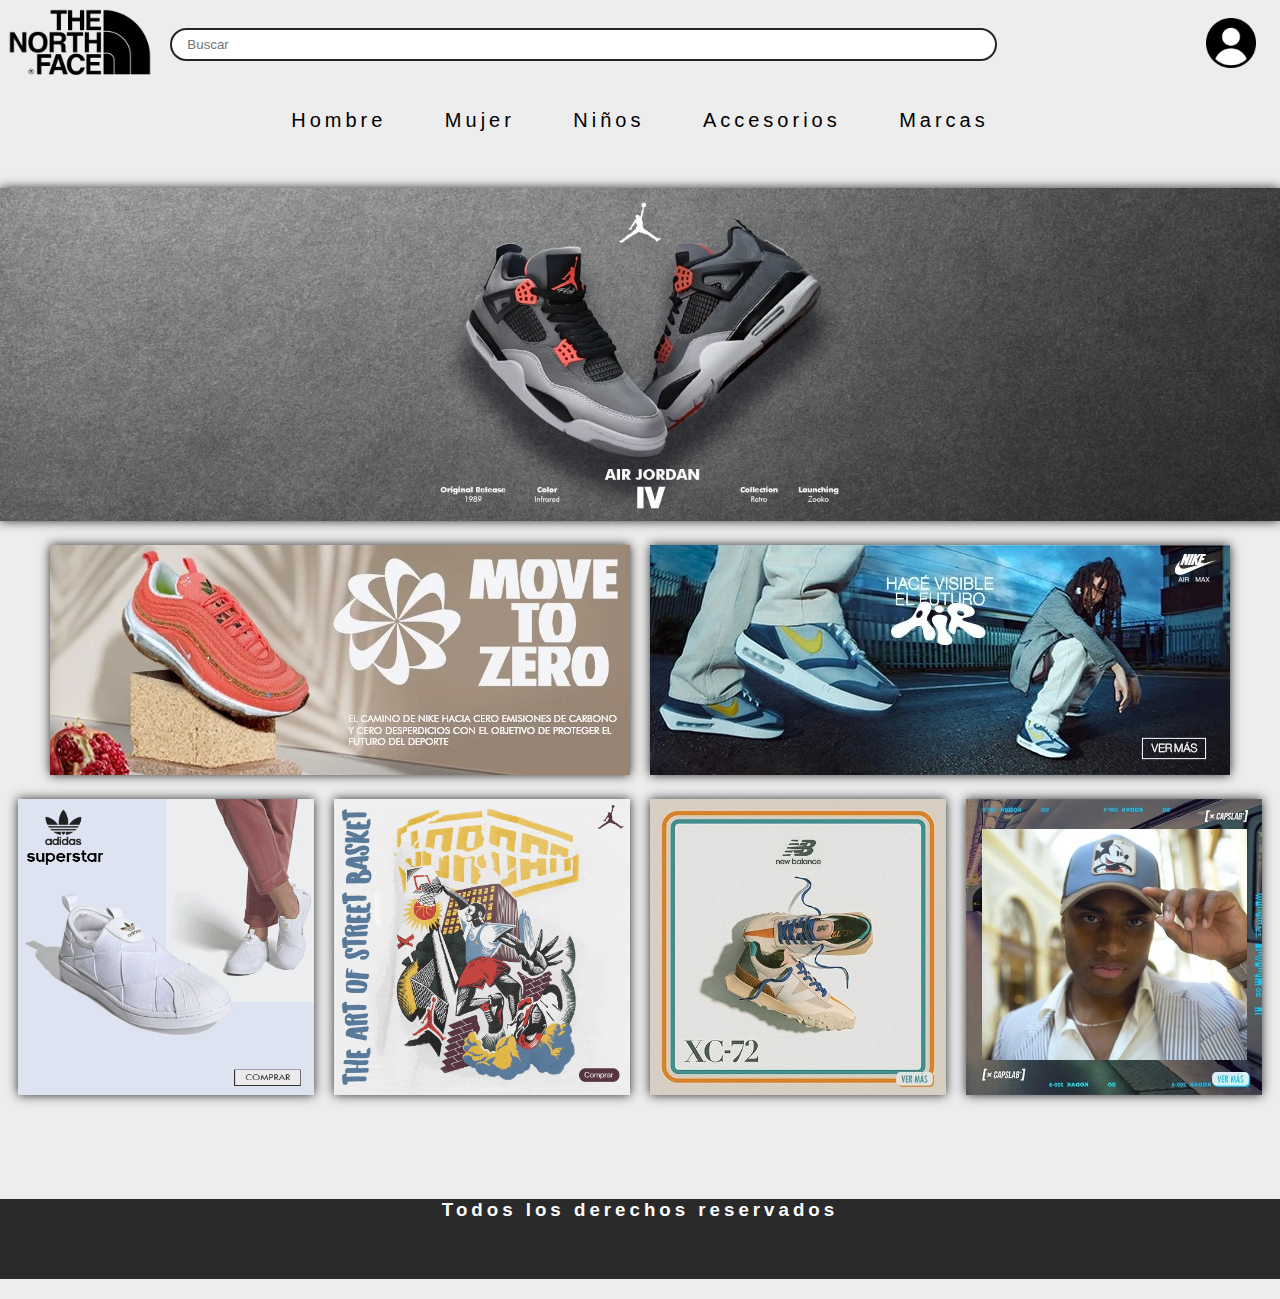
<file: index.html>
<!DOCTYPE html>
<html lang="en">
<head>
    <meta charset="UTF-8">
    <meta http-equiv="X-UA-Compatible" content="IE=edge">
    <meta name="viewport" content="width=device-width, initial-scale=1.0">
    <link rel="stylesheet" href="css/styles.css">
    <title>Principal</title>
</head>
<body>
            <header> 
                    <div class="logo">
                        <a href="index.html">
                            <img src="img/Logo-North-Face.png" alt="Logo">
                        </a>
                    </div>
                    <div class="barraBusqueda">
                            <input class="buscar" type="text" placeholder="Buscar">
                    </div> 
                    <div class="sesion">
                        <a href="img/iniciarSesion.html">
                            <img src="img/Usuario.png" alt="logo inicar sesion">
                        </a>
                    </div>
                </div>    
            </header>
    <div  class="contenedor"> 
        
        
            <div class="menu">
                 <nav class="apartados">
                    <ul>
                        <li>
                            <a href="page/hombre.html">Hombre</a>
                         </li> 
                        <li>
                            <a href="page/mujer.html">Mujer</a>
                        </li>
                        <li>
                             <a href="page/ninos.html">Niños</a>
                        </li>
                        <li>
                            <a href="page/accesorios.html">Accesorios</a>
                        </li>
                               
                        <li>
                            <a href="page/marcas.html">Marcas</a>
                        </li>
                    </ul>
                </nav>
            </div>
            
                <div class="imgTop">
                    <img src="img/banner-1920x500.jpg" alt="">
                </div>
           
                <div class="imagen1">
                    <a href="" >
                        <img  src="img/nike.jpg" alt="">
                    </a>
                </div>
                <div class="imagen2">
                    <a href="">
                        <img src="img/nikeair.jpg" alt="">
                    </a>
                </div>
                
                <div class="imagen3">
                    <a href="">
                        <img src="img/superstar.jpg" alt="">
                    </a>
                </div>
                <div class="imagen4">
                    <a href="">
                        <img src="img/ezgifcom-gif-maker.jpg" alt="">
                    </a>
                </div>
                <div class="imagen5">
                    <a href="">
                        <img src="img/zapatosNB.jpg" alt="">
                    </a>
                </div>
                <div class="imagen6">
                    <a href="">
                        <img src="img/gorro.jpg" alt="">
                    </a>
                </div>
            <footer>
                <div>
                    <h3>
                    Todos los derechos reservados
                    </h3>
                </div>
            </footer>
    </div>

        
</body>
</html>
</file>
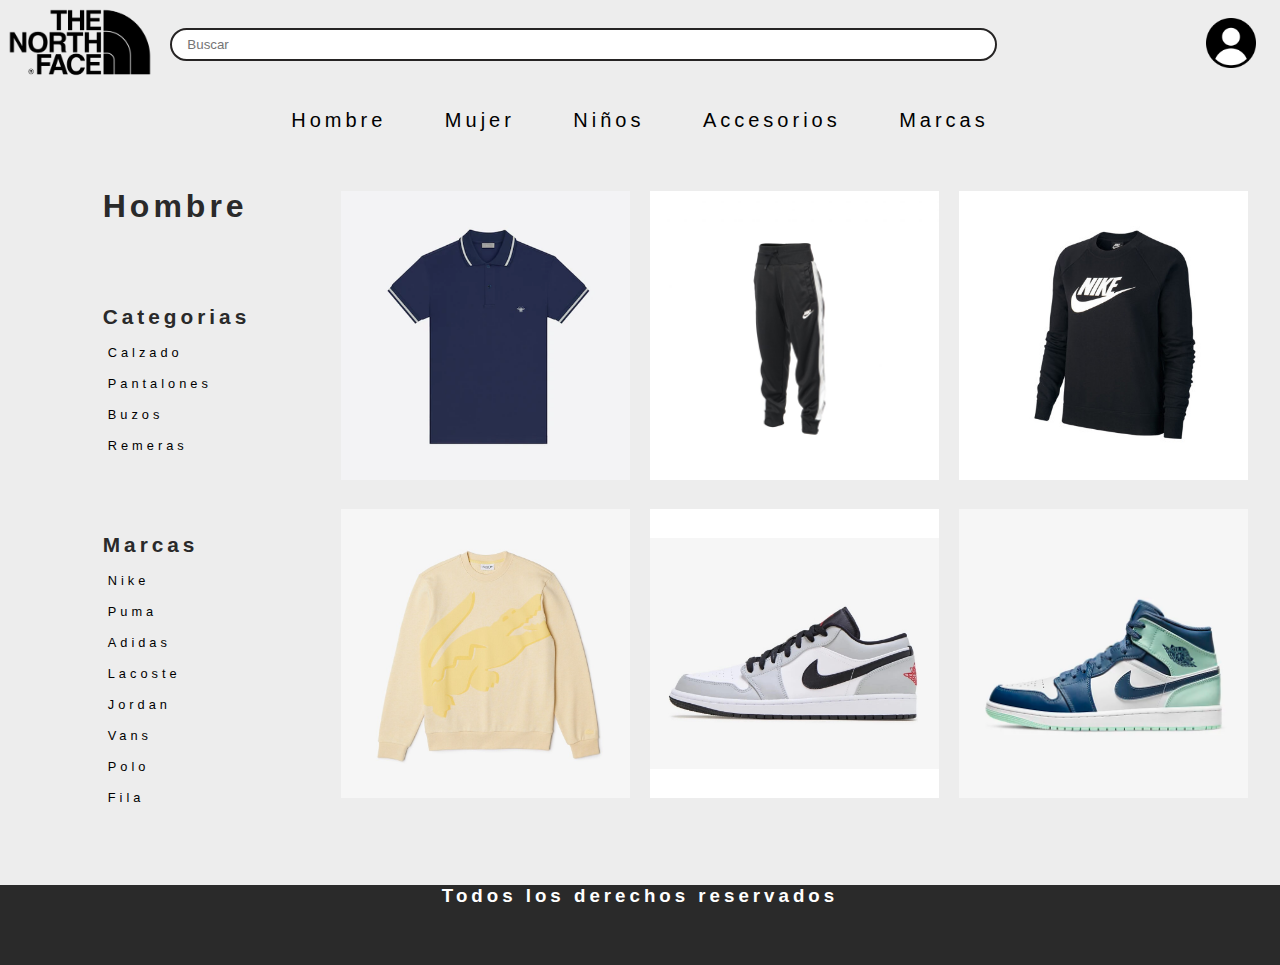
<file: page/hombre.html>
<!DOCTYPE html>
<html lang="en">
<head>
    <meta charset="UTF-8">
    <meta http-equiv="X-UA-Compatible" content="IE=edge">
    <meta name="viewport" content="width=device-width, initial-scale=1.0">
    <link rel="stylesheet" href="../css/styles.css">
    <title>Hombre</title>
</head>
<body>
    <header> 
        <div class="menu"></div>
            <div class="logo">
                <a href="../index.html">
                            <img src="../img/Logo-North-Face.png" alt="Logo">
                </a>
            </div>
            <div class="barraBusqueda">
                    <input class="buscar" type="text" placeholder="Buscar">
            </div> 
                <div class="sesion">
                    <a href="iniciarSesion.html">
                        <img src="../img/Usuario.png" alt="logo inicar sesion">
                    </a>
                </div>
        </div>    
    </header>
    <main class="contenedorPag">
        <div class="menu">
            <nav class="apartados">
                <ul>
                    <li>
                        <a href="hombre.html">Hombre</a>
                    </li> 
                    <li>
                        <a href="mujer.html">Mujer</a>
                    </li>
                    <li>
                        <a href="ninos.html">Niños</a>
                     </li>
                    <li>
                        <a href="accesorios.html">Accesorios</a>
                    </li>    
                    <li>
                        <a href="marcas.html">Marcas</a>
                    </li>
                 </ul>
            </nav>
        </div>
                    
        <section class="sidebar">
            <h2>Hombre</h2>
            <div class="categoria">
                <h3>Categorias</h3>
                <ul>
                    <li>
                         <a href="">Calzado</a>
                    </li>
                    <li>
                        <a href="">Pantalones</a>
                    </li>
                    <li>
                        <a href="">Buzos</a>
                    </li>
                    <li>
                        <a href="">Remeras</a>
                    </li>
                </ul>
            </div>
                    
            <div class="marcas">
                <h3>Marcas</h3>
                <ul>
                    <li>
                        <a href="">Nike</a>
                    </li>
                    <li>
                        <a href="">Puma</a>
                    </li> 
                    <li>
                        <a href="">Adidas</a>
                    </li>
                    <li>
                        <a href="">Lacoste</a>
                    </li>
                    <li>
                        <a href="">Jordan</a>
                    </li>
                    <li>
                        <a href="">Vans</a>
                    </li>
                    <li>
                        <a href="">Polo</a>
                    </li>
                    <li>
                         <a href="">Fila</a>
                    </li>
                 </ul>
            </div>
        </section>    
            <div class="imgUno">
                <a href="">
                    <img src="../img/polo-con-bordado-de-abeja-de-dior-men-450-euros-1624544719.png" alt="">
                </a>
            </div>
            <div class="imgDos">
                <a href="">
                    <img src="../img/pantalon-nike-sportswear-heritage-is-CJ6944-010-1.png" alt="">
                </a>
            </div>
            <div class="imgTres">
                <a href="">
                    <img src="../img/buzo-nike-sportswear-essential-crew-fleece-black.jpg" alt="">
                </a>
            </div>
            <div class="imgCuatro">
                <a href="">
                    <img src="../img/SH2629_HBZ_24.jpg" alt="">
                </a>
            </div>
            <div class="imgCinco">
                <a href="">
                    <img src="../img/jordans2.jpg" alt="">
                </a>
            </div>
            <div class="imgSeis">
                <a href="">
                    <img src="../img/jordans.webp" alt="">
                </a>
            </div> 
        </main>
        <footer>
            <h3>Todos los derechos reservados</h3>
        </footer>
</body>
</html>
</file>
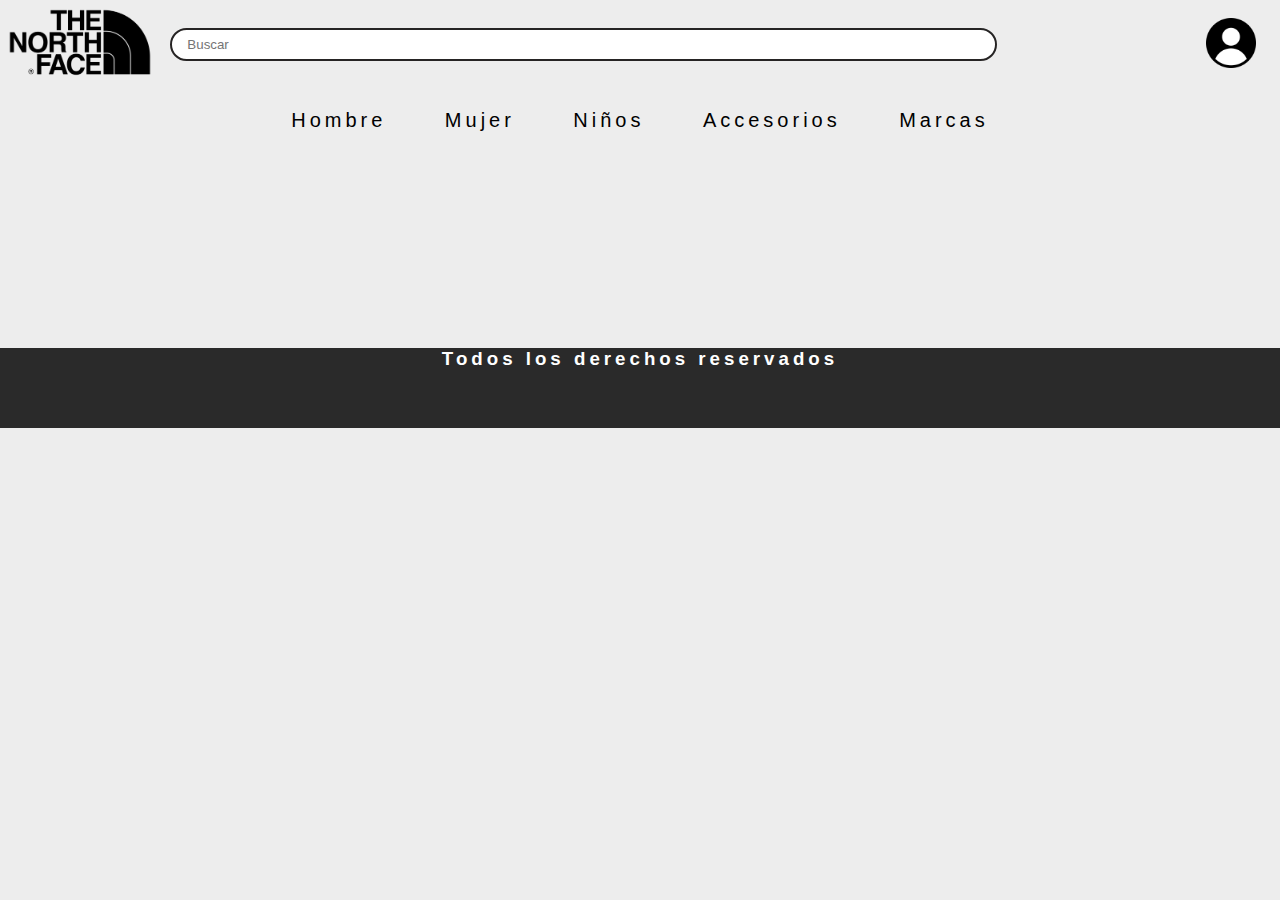
<file: page/iniciarSesion.html>
<!DOCTYPE html>
<html lang="en">
<head>
    <meta charset="UTF-8">
    <meta http-equiv="X-UA-Compatible" content="IE=edge">
    <meta name="viewport" content="width=device-width, initial-scale=1.0">
    <link rel="stylesheet" href="../css/styles.css">
    <title>Iniciar sesion</title>
</head>
<body>
    <header> 
        <div class="menu"></div>
            <div class="logo">
                <a href="../index.html">
                            <img src="../img/Logo-North-Face.png" alt="Logo">
                </a>
            </div>
            <div class="barraBusqueda">
                    <input class="buscar" type="text" placeholder="Buscar">
            </div> 
                <div class="sesion">
                    <a href="iniciarSesion.html">
                        <img src="../img/Usuario.png" alt="logo inicar sesion">
                    </a>
                </div>
        </div>    
    </header>
        <div  class="contenedor"> 
            <div class="menu">
                <nav class="apartados">
                    <ul>
                        <li>
                            <a href="hombre.html">Hombre</a>
                        </li> 
                        <li>
                            <a href="mujer.html">Mujer</a>
                        </li>
                        <li>
                            <a href="ninos.html">Niños</a>
                            </li>
                        <li>
                            <a href="accesorios.html">Accesorios</a>
                        </li>
                            
                        <li>
                                <a href="marcas.html">Marcas</a>
                    </ul>
                </nav>
            </div>
        </div>

        <footer>
            <div>
                <h3>
                Todos los derechos reservados
                </h3>
            </div>
        
        </footer>
    
</body>
</html>
</file>
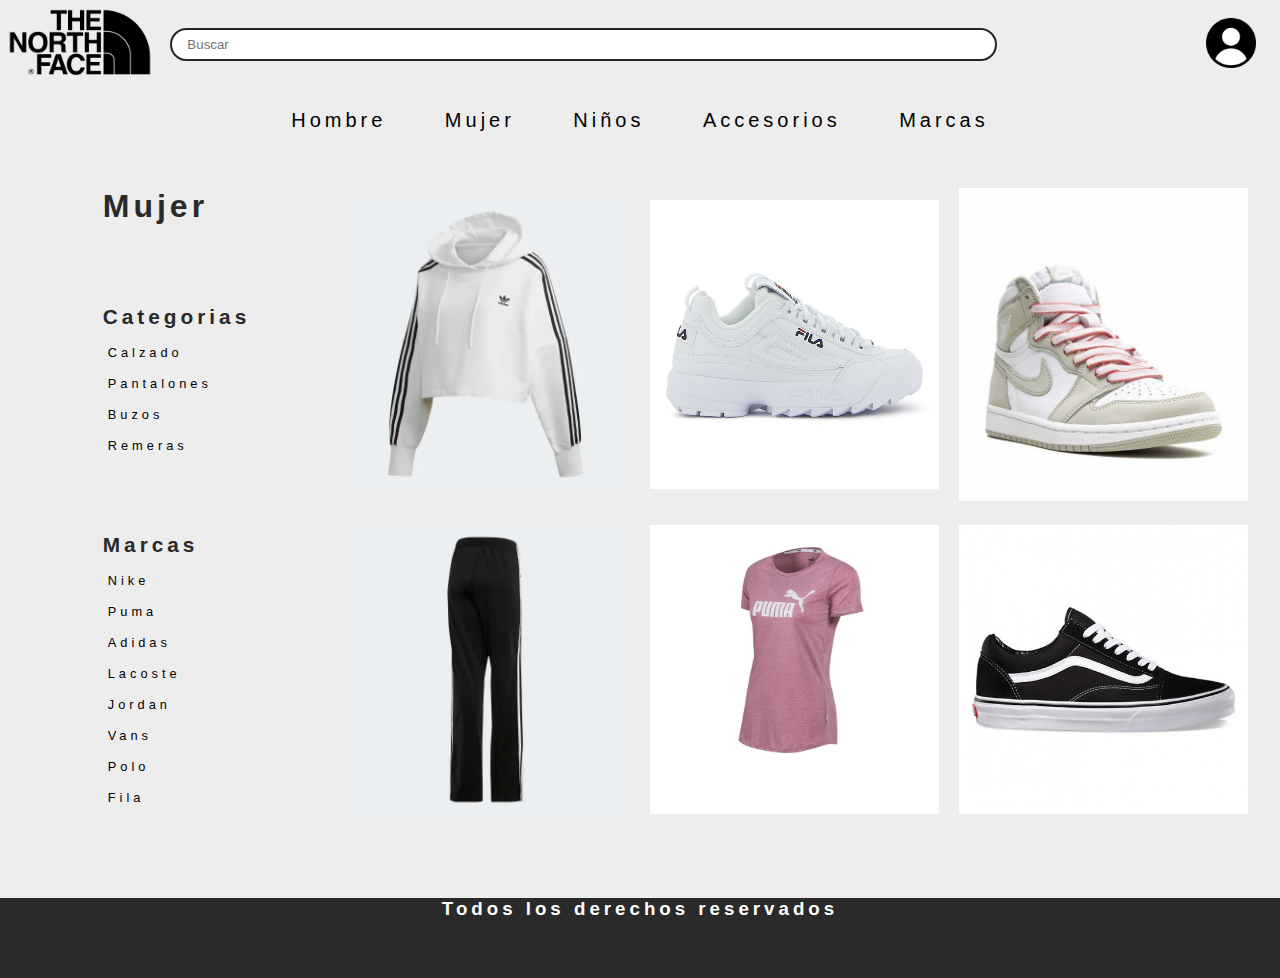
<file: page/mujer.html>
<!DOCTYPE html>
<html lang="en">
<head>
    <meta charset="UTF-8">
    <meta http-equiv="X-UA-Compatible" content="IE=edge">
    <meta name="viewport" content="width=device-width, initial-scale=1.0">
    <link rel="stylesheet" href="../css/styles.css">
    <title>Mujer</title>
</head>
<body>
    <header> 
        <div class="menu"></div>
            <div class="logo">
                <a href="../index.html">
                            <img src="../img/Logo-North-Face.png" alt="Logo">
                </a>
            </div>
            <div class="barraBusqueda">
                    <input class="buscar" type="text" placeholder="Buscar">
            </div> 
                <div class="sesion">
                    <a href="iniciarSesion.html">
                        <img src="../img/Usuario.png" alt="logo inicar sesion">
                    </a>
                </div>
        </div>    
    </header>
    <main class="contenedorPag">
        <div class="menu">
            <nav class="apartados">
                <ul>
                    <li>
                        <a href="hombre.html">Hombre</a>
                    </li> 
                    <li>
                        <a href="mujer.html">Mujer</a>
                    </li>
                    <li>
                        <a href="ninos.html">Niños</a>
                     </li>
                    <li>
                        <a href="accesorios.html">Accesorios</a>
                    </li>    
                    <li>
                        <a href="marcas.html">Marcas</a>
                    </li>
                 </ul>
            </nav>
        </div>
                    <!-- Filtro de Busquedas -->
        <section class="sidebar">
            <h2>Mujer</h2>
            <div class="categoria">
                <h3>Categorias</h3>
                <ul>
                    <li>
                         <a href="">Calzado</a>
                    </li>
                    <li>
                        <a href="">Pantalones</a>
                    </li>
                    <li>
                        <a href="">Buzos</a>
                    </li>
                    <li>
                        <a href="">Remeras</a>
                    </li>
                </ul>
            </div>
                    
            <div class="marcas">
                <h3>Marcas</h3>
                <ul>
                    <li>
                        <a href="">Nike</a>
                    </li>
                    <li>
                        <a href="">Puma</a>
                    </li> 
                    <li>
                        <a href="">Adidas</a>
                    </li>
                    <li>
                        <a href="">Lacoste</a>
                    </li>
                    <li>
                        <a href="">Jordan</a>
                    </li>
                    <li>
                        <a href="">Vans</a>
                    </li>
                    <li>
                        <a href="">Polo</a>
                    </li>
                    <li>
                         <a href="">Fila</a>
                    </li>
                 </ul>
            </div>
        </section>    

            <!-- Productos -->
            <div class="imgUno">
                <a href="">
                    <img src="../img/adidasMujer.jpg" alt="">
                </a>
            </div>
            <div class="imgDos">
                <a href="">
                    <img src="../img/cfilaMujer.jpg" alt="">
                </a>
            </div>
            <div class="imgTres">
                <a href="">
                    <img src="../img/jordanMujer.jpg" alt="">
                </a>
            </div>
            <div class="imgCuatro">
                <a href="">
                    <img src="../img/pantalonMujer.jpg" alt="">
                </a>
            </div>
            <div class="imgCinco">
                <a href="">
                    <img src="../img/remera-puma-essential-logo-heather-mujer-rosa-640020852127016-1.jpg" alt="">
                </a>
            </div>
            <div class="imgSeis">
                <a href="">
                    <img src="../img/vanscal.jpg" alt="">
                </a>
            </div> 
        </main>

        <!-- Footer -->
        <footer>
            <h3>Todos los derechos reservados</h3>
        </footer>
</body>
</html>
</file>
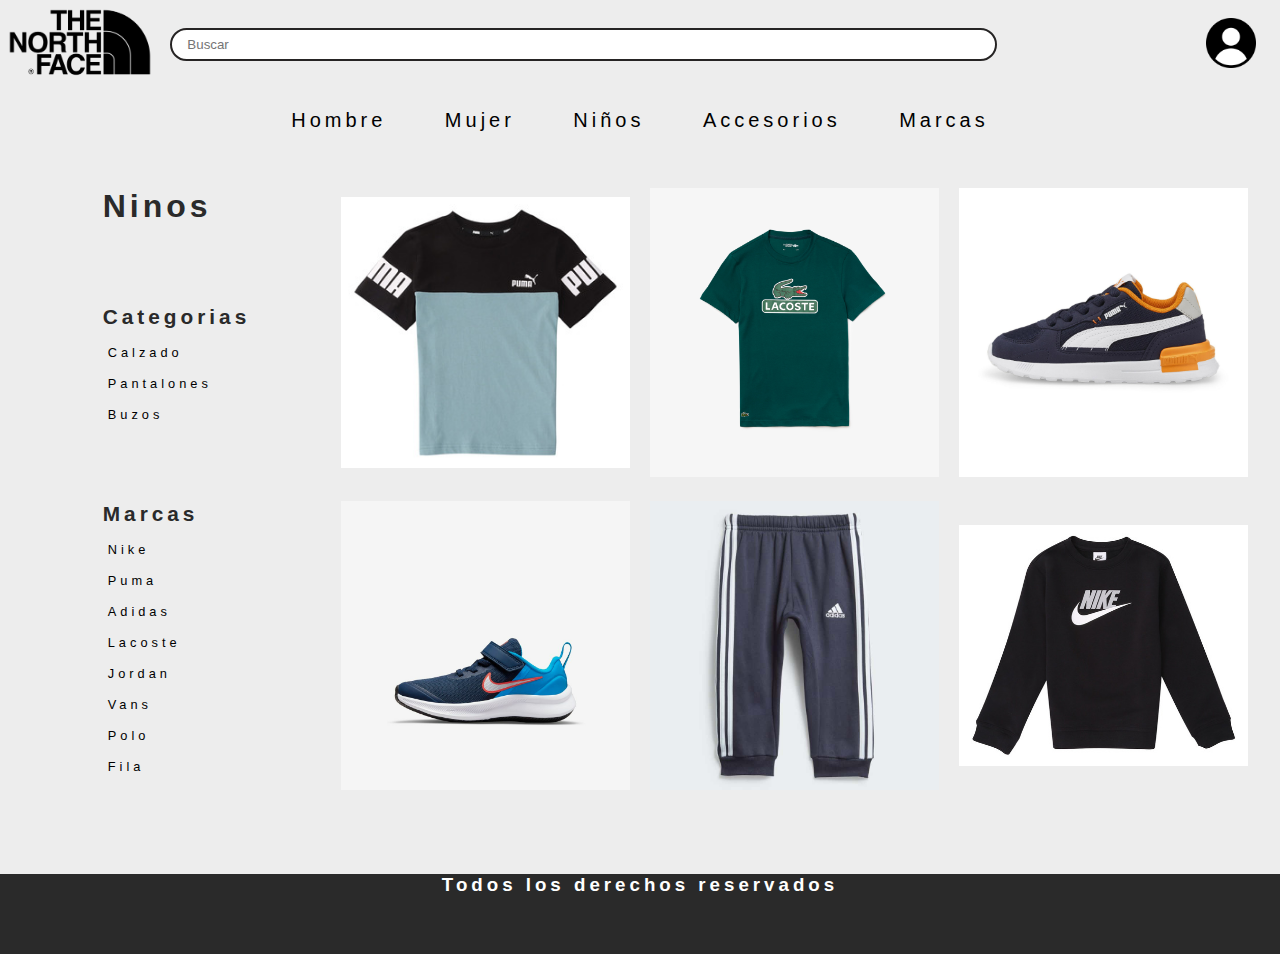
<file: page/ninos.html>
<!DOCTYPE html>
<html lang="en">
<head>
    <meta charset="UTF-8">
    <meta http-equiv="X-UA-Compatible" content="IE=edge">
    <meta name="viewport" content="width=device-width, initial-scale=1.0">
    <link rel="stylesheet" href="../css/styles.css">
    <title>Ninos</title>
</head>
<body>
    <header> 
        <div class="menu"></div>
            <div class="logo">
                <a href="../index.html">
                            <img src="../img/Logo-North-Face.png" alt="Logo">
                </a>
            </div>
            <div class="barraBusqueda">
                    <input class="buscar" type="text" placeholder="Buscar">
            </div> 
                <div class="sesion">
                    <a href="iniciarSesion.html">
                        <img src="../img/Usuario.png" alt="logo inicar sesion">
                    </a>
                </div>
        </div>    
    </header>
    <main class="contenedorPag">
        <div class="menu">
            <nav class="apartados">
                <ul>
                    <li>
                        <a href="hombre.html">Hombre</a>
                    </li> 
                    <li>
                        <a href="mujer.html">Mujer</a>
                    </li>
                    <li>
                        <a href="ninos.html">Niños</a>
                     </li>
                    <li>
                        <a href="accesorios.html">Accesorios</a>
                    </li>    
                    <li>
                        <a href="marcas.html">Marcas</a>
                    </li>
                 </ul>
            </nav>
        </div>
                    
        <section class="sidebar">
            <h2>Ninos</h2>
            <div class="categoria">
                <h3>Categorias</h3>
                <ul>
                    <li>
                         <a href="">Calzado</a>
                    </li>
                    <li>
                        <a href="">Pantalones</a>
                    </li>
                    <li>
                        <a href="">Buzos</a>
                    </li>
                </ul>
            </div>
                    
            <div class="marcas">
                <h3>Marcas</h3>
                <ul>
                    <li>
                        <a href="">Nike</a>
                    </li>
                    <li>
                        <a href="">Puma</a>
                    </li> 
                    <li>
                        <a href="">Adidas</a>
                    </li>
                    <li>
                        <a href="">Lacoste</a>
                    </li>
                    <li>
                        <a href="">Jordan</a>
                    </li>
                    <li>
                        <a href="">Vans</a>
                    </li>
                    <li>
                        <a href="">Polo</a>
                    </li>
                    <li>
                         <a href="">Fila</a>
                    </li>
                 </ul>
            </div>
        </section>    
            <div class="imgUno">
                <a href="">
                    <img src="../img/remeran.kpg.jpg" alt="">
                </a>
            </div>
            <div class="imgDos">
                <a href="">
                    <img src="../img/remeranino.jpg" alt="">
                </a>
            </div>
            <div class="imgTres">
                <a href="">
                    <img src="../img/championesPumaNino.jpg" alt="">
                </a>
            </div>
            <div class="imgCuatro">
                <a href="">
                    <img src="../img/champion-nike-moda-nino-star-runner-3-psv-m-color-unico.jpg" alt="">
                </a>
            </div>
            <div class="imgCinco">
                <a href="">
                    <img src="../img/pantalonAdidasNino.jpg" alt="">
                </a>
            </div>
            <div class="imgSeis">
                <a href="">
                    <img src="../img/buzoNikeNino.jpg" alt="">
                </a>
            </div> 
        </main>
        <footer>
            <h3>Todos los derechos reservados</h3>
        </footer>
</body>
</html>
</file>
<file: css/styles.css>
*{
    padding: 0;
    margin: 0;
    box-sizing: border-box;
    }
    body{
        background-color:rgb(237, 237, 237);
        color: #2a2a2a;
        font-family: helvetica-neue-lt,Neue Helvetica VFDP,helvetica,sans-serif;
        letter-spacing: 4px;
    }


    header{
        display: flex;
        align-items: center;
        justify-content: space-around; 
    }
    

    .logo img{
        box-shadow: none;
        width: 10rem;
    
    }    
    .sesion img{
        box-shadow: none;
        margin-right: 1.5rem;
        max-width: 3.125rem;
    }
    .barraBusqueda{
        width: 100%;}
    
    .barraBusqueda input{
        padding: 0.93rem;
        border: 2px solid rgb(38, 36, 36);
        border-radius: 1.25rem; 
        height: 2px;
        width: 79%;
        max-width: 100%;
        margin-left: 1%;
        min-width: 220px;
        
        }
    
   
    
    .menu{
        display: flex;
        grid-area: menu;
        justify-self: center;
        align-self: flex-start;
    }
    
    
    .apartados{
        margin-bottom: 2rem;
        margin-top: 1rem;
        max-height: 4.69rem;
    }
    .apartados ul li{
        display: inline-block;
        padding: 4px;
       
        }
    
    .apartados a{   
        color: black;
        text-decoration: none;
        font-size: 1.25rem;
        padding: 0.75rem 1.25rem;
        background-color: transparent;
        border: 1px solid transparent ;
        border-radius: 0.75rem;
    }
    
    .apartados ul li a:hover{
        box-shadow: 0 0 1.25rem 0 black;
        background-color: #3e3e3e;
        color: white;
        padding: 5px 1.25rem;
    }
        
    
    
    .contenedor{
        display: grid;
        gap: 1.25rem;
        grid-template-columns: 1fr auto auto 1fr ;
        grid-template-rows: auto auto auto auto auto auto;
        position: relative;
        grid-template-areas: "menu menu menu menu  "
                            " imgTop imgTop imgTop imgTop  "
                            " img1 img1 img2 img2 "
                            "img3  img4 img5  img6 "
                            " footer footer footer  footer  " ;
        align-items: center;
        justify-content: center;
    }
    .contenedor img{
        box-shadow: 0 0 0.65rem 0 rgb(42, 41, 41); }

    .imgTop{
        grid-area: imgTop;
    }
    .imgTop img{
        max-width: 100%;}

    .imagen1{
        justify-self: right;
        grid-area: img1;}

    .imagen2{
        justify-self:left;
        grid-area: img2;}

    .imagen3{
        justify-self: right;
        grid-area: img3;}

    .imagen4{
        justify-self: center;
        grid-area: img4;}

    .imagen5{
        grid-area: img5;}

    .imagen6{
        grid-area: img6;}


    .imagen1 img{
        grid-area: img1;}

    .imagen3 img{
        width:18.5rem;}
    
        
    .imagen4 img{
        width:18.5rem;}
        
    .imagen5 img{
        width:18.5rem;}

    .imagen6 img{
        width: 18.5rem;}

    footer{
        grid-area: footer;
        background-color: #2a2a2a;
        height: 5rem;
        margin-top: 5rem;}

    footer h3{
        display: flex;
        color: white;
        justify-content: center;
    }
    .tiuloProductos{
        color: rgb(0, 0, 0);
        letter-spacing: normal;
        text-align: center;
        padding: 1rem;
        margin: 4rem;}

    @media screen and (max-width:600px)  {
        .contenedor{
            display: grid;
            gap: 1rem;
            grid-template-columns:  auto  ;
            grid-template-rows: auto;
            position: relative;
            grid-template-areas: "menu  "
                                " imgTop "
                                " img1"
                                "img2"
                                "img3"
                                "img4"
                                "img5"
                                "img6"
                                " footer" ;
            align-items: center;
            justify-content: center;
        }
        .imgTop img{
        height: 10rem;}

        .imagen1 img{
            width: 100%;}

        .imagen1{
            justify-self: center;
            width: 20rem;}

        .imagen2 img{
            width: 100%;}

        .imagen2{
            justify-self: center;
            width: 20rem;}
        
        .imagen3{
            justify-self: center;}

        .imagen5{
            justify-self: center;}

        .imagen6{
            justify-self: center;}
        .logo img{
            max-width: 5rem;}
            
        .sesion img{
            max-width: 2.5rem;}

        .apartados ul li {
            margin: 0.4rem;
            display: block;
            justify-self: center;
            align-self: center;}

        .sidebar{
            display:none ;}
        }



    /* Fin Index */

    /* Pagina Hombre */

    .contenedorPag{

        display: grid;
        gap: 1.25rem;
        margin:0 2rem 0 2rem;
        grid-template-columns:1fr 1fr 1fr 1fr ;
        grid-template-rows:auto ;
        position: relative;
        grid-template-areas: "menu menu menu menu  "
                            " sidebar imgUno imgDos imgTres"
                            " sidebar  imgCuatro imgCinco  imgSeis ";
        align-items: center;
        justify-content: center;
    }
    .contenedorPag img{
        width: 100%;}

    .sidebar{
        list-style: none;
        grid-area: sidebar;
        align-self: flex-start;
        justify-self: center;}

    .sidebar a{
        color: black;
        text-decoration: none;
        padding: 5px;}

    .sidebar li{
        margin-top: 1rem;}
    .sidebar h2{
        font-size: 2rem;
        margin-bottom: 5rem;}
    .sidebar h3{
        font-size: 1.3rem;}

    .sidebar a:hover{
        font-weight: bold;
        font-size: 1rem;}
    
    .categoria ul{
        list-style: none;
        margin-bottom: 5rem;
        font-size: 0.8rem;}

    .marcas ul{
        list-style: none;
        font-size: 0.8rem;}
    .imgUno
        {grid-area: imgUno;
        transition: 0.7s;
        }

    .imgDos
        {grid-area: imgDos;
        transition: 0.7s;
      } 
    .imgTres
        {
        grid-area: imgTres;
        transition: 0.7s;
        }

    .imgCuatro
        {grid-area: imgCuatro;
        transition: 0.7s;
       }

    .imgCinco
        {grid-area: imgCinco;
        transition: 0.7s;
        }

    .imgSeis
        {grid-area: imgSeis;
        transition: 0.7s;
       }

    .imgUno:hover{
        transform: scale(1.06);
        box-shadow: 0 0 0.3rem 0 rgb(94, 93, 93);}
    .imgDos:hover{
        transform: scale(1.06);
        box-shadow: 0 0 0.3rem 0 rgb(94, 93, 93);}
    .imgTres:hover{
        transform: scale(1.06);
        box-shadow: 0 0 0.3rem 0 rgb(94, 93, 93);}
    .imgCuatro:hover{
        transform: scale(1.06);
        box-shadow: 0 0 0.3rem 0 rgb(94, 93, 93);}
    .imgCinco:hover{
        transform: scale(1.06);
        box-shadow: 0 0 0.3rem 0 rgb(94, 93, 93);}
    .imgSeis:hover{
        transform: scale(1.06);
        box-shadow: 0 0 0.3rem 0 rgb(94, 93, 93);
    }
    
    @media screen and (max-width:1024px){
        .contenedorPag{
            display: grid;
            gap: 1rem;
            margin:0 2rem 0 2rem;
            grid-template-columns:0.5fr 1fr 1fr;
            grid-template-rows:auto ;
            position: relative;
            grid-template-areas: "menu menu menu "
                                " sidebar imgUno imgDos"
                                " sidebar  imgTres imgCuatro"
                                "sidebar imgCinco imgSeis";
            align-items: center;
            justify-content: center;
        }
        }
        @media screen and (max-width:600px){
            .contenedorPag{
                display: grid;
                gap: 1rem;
                margin:0 0rem 0 0rem;
                grid-template-columns: 1fr;
                grid-template-rows:auto ;
                position: relative;
                grid-template-areas: " menu "
                                    "  imgUno "
                                    "   imgTres "
                                    " imgCinco "
                                    "imgDos"
                                    "imgCuatro"
                                    "imgSeis"
                                    ;
                align-items: center;
                justify-content: center;
            }
            .sesion{
                max-width: 3rem;
                margin-right: 0px;}

            .logo img{
                max-width: 5rem;}
                
            .sesion img{
                max-width: 2.5rem;}
            
            .apartados{
                margin-bottom: 7.5rem;}

            .apartados ul li {
                margin: 0.4rem;
                display: block;
                justify-self: center;
                align-self: center;}

            .sidebar{
                display:none ;}

            .imgUno{
                justify-self: center;
                max-width: 20rem;
                max-height:20rem ;}
            }
            .imgDos{
                justify-self: center;
                max-width: 20rem;
                max-height:20rem ;}
                
            .imgTres{
                justify-self: center;
                max-width: 20rem;
                max-height:20rem ;}
                    
            .imgCuatro{
                justify-self: center;
                max-width: 20rem;
                max-height:20rem ;}
                        
            .imgCinco{
                justify-self: center;
                max-width: 20rem;
                max-height:20rem ;}
                            
            .imgSeis{
                justify-self: center;
                max-width: 20rem;
                max-height:20rem ;}

                                

        @media screen and (max-width:811px){
            .apartados{
                margin-bottom: 7.5rem;
        }

            .apartados ul li {
                margin: 0.1rem;
                justify-self: center;
                align-self: center;
            }
            .apartados a{
                padding: 5px;}
        
        }

        /* Fin Pagina Hombre */
</file>
